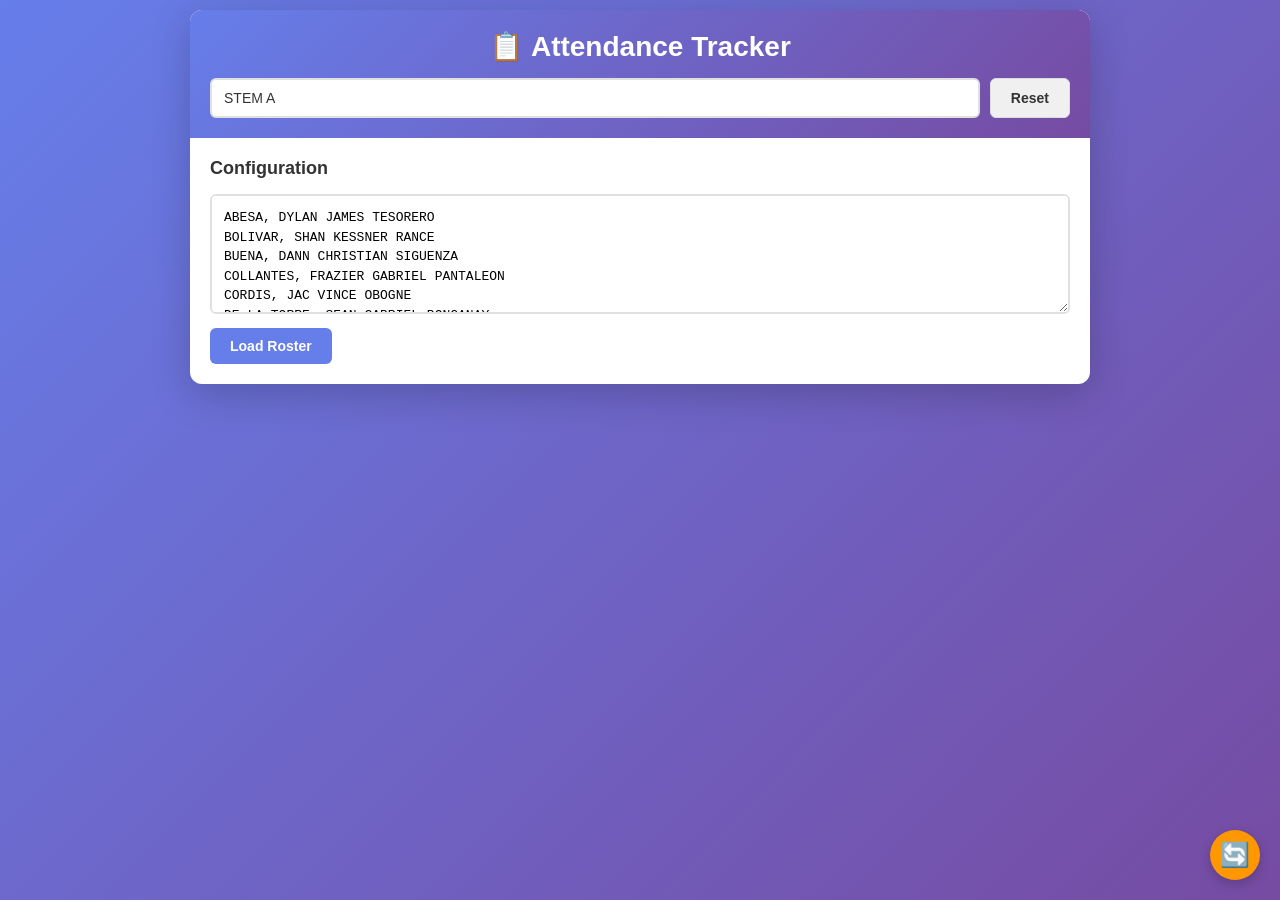
<file: index.html>
<!DOCTYPE html>
<html lang="en">
<head>
    <meta charset="UTF-8">
    <meta name="viewport" content="width=device-width, initial-scale=1.0">
    <title>Grade 11 Attendance Tracker</title>
    <link rel="stylesheet" href="styles.css">
</head>
<body>
    <div class="container">
        <!-- Header -->
        <div class="header">
            <h1>📋 Attendance Tracker</h1>
            <div class="header-controls">
                <input type="text" id="classNameInput" placeholder="Class Name (e.g., Biology 11A)" value="STEM A" class="input-field">
                <button onclick="resetSession()" class="btn-secondary">Reset</button>
            </div>
        </div>

        <!-- Configuration Section -->
        <div class="config-section">
            <h2>Configuration</h2>
            <textarea id="rosterInput" placeholder="Paste student names (one per line)&#10;Example:&#10;Alice Johnson&#10;Bob Smith&#10;Carol Lee" class="textarea-field">ABESA, DYLAN JAMES TESORERO
BOLIVAR, SHAN KESSNER RANCE
BUENA, DANN CHRISTIAN SIGUENZA
COLLANTES, FRAZIER GABRIEL PANTALEON
CORDIS, JAC VINCE OBOGNE
DE LA TORRE, SEAN GABRIEL BONGANAY
LORENTE, RONALD JR. LANUZO
NIEVA, MARK WILLAN AILES
PICZON, XIAN LEONEIL CONCORDIA
PUNAYO, ZEIJAN MARTIREZ
RAMOS, KEN ABIEL OLLETE
ROMALES, JOHN MICHAEL GALLENITO
VILLABLANCA, CHANEL KELLY MANUEL
VILLAMIN, ANTONIO JOSE
ALARTE, MARIAE RIZCHANE GUIRIBA
ALMOITE, JANNA LYN PADUA
AVENGOZA, THANDIE MISCHE
BAGASINA, SHARMAINE KATE CAMILO
CABILIN, ELLA SHAINE DARANG
CADAG, HANNAH ANGEL MARAVILLA
CARINGAL, PRECIOUS CHLOE MADERA
CARIZO, KRISTINE MARGARETTE MARCO
CASONGCAD, ARIENNE LLANERA
CLORES, CAITLIN FAY OTORDOS
DELA CRUZ, MARJ GRAZEL AZADA
GAMINDE, MAXSENE ONG
GARING, KATRINA CASSANDRA BRAVO
GAVICA, JILIAN KAYE PARADO
IMPERIAL, ALIYA REANN ROSE CONCEPCION
LORILLA, ANIKA GWEN PILAPIL
MAGDAMIT, AYANA JEN SANTIAGO
MOISES, GREIMARL FAITH BRONZAL
OCAMPO, FRANCESCA YNA MARITHE PRILLES
PANALIGAN, PAMELA MONTANEZ
PAR, JAMIE LYN ENRIQUEZ
PERALTA, FAYE GLEAYNN LAZARTE
REBAMONTE, LIANNE ABAWAG
REGULADO, EUNICE PARMA
RIVERO, ANGELITA FE AUTOR
SAN BUENAVENTURA, KRISTA YABA</textarea>
            <button onclick="loadRoster()" class="btn-primary">Load Roster</button>
            <div id="configMessage" class="message"></div>
        </div>

        <!-- Attendance Section -->
        <div class="attendance-section" id="attendanceSection" style="display:none;">
            <div class="attendance-header">
                <h2 id="classDisplay">Class: -</h2>
                <div class="date-input-group">
                    <label for="attendanceDate">📅 Date:</label>
                    <input type="date" id="attendanceDate" class="input-field">
                </div>
                <div class="attendance-stats">
                    <span>Present: <strong id="presentCount">0</strong></span>
                    <span>Absent: <strong id="absentCount">0</strong></span>
                    <span>Late: <strong id="lateCount">0</strong></span>
                </div>
            </div>

            <!-- Student List -->
            <div class="student-list" id="studentList"></div>

            <!-- Summary Section (for screenshot) -->
            <div id="summarySection" style="display:none;" class="summary-section">
                <h3>📋 Summary</h3>
                
                <div class="summary-box" id="absentBox" style="display:none;">
                    <h4>❌ ABSENT</h4>
                    <div id="absentList" class="summary-list"></div>
                </div>

                <div class="summary-box" id="tardyBox" style="display:none;">
                    <h4>⏱ LATE/TARDY</h4>
                    <div id="tardyList" class="summary-list"></div>
                </div>
            </div>

            <!-- Action Buttons -->
            <div class="action-buttons">
                <button onclick="exportToCSV()" class="btn-submit">⬇ Export CSV</button>
                <button onclick="takeScreenshot()" class="btn-secondary">📸 Screenshot Summary</button>
                <div id="feedbackMessage" class="message"></div>
            </div>
        </div>

        <!-- CSV Export Modal (for mobile) -->
        <div class="modal" id="csvModal" style="display:none;">
            <div class="modal-content">
                <h2>Attendance Export</h2>
                <p style="color: #666; font-size: 14px; margin-bottom: 10px;">Your attendance data:</p>
                <textarea id="csvContent" readonly style="width: 100%; height: 200px; padding: 10px; border: 1px solid #ddd; border-radius: 4px; font-family: monospace; font-size: 12px; resize: none;"></textarea>
                <div class="button-group" style="margin-top: 15px;">
                    <button onclick="copyCsvToClipboard()" class="btn-primary">📋 Copy to Clipboard</button>
                    <button onclick="downloadCsvFile()" class="btn-primary">⬇ Download File</button>
                    <button onclick="closeCsvModal()" class="btn-secondary">Close</button>
                </div>
            </div>
        </div>

        <!-- Settings Icon -->
        <button onclick="resetSession()" class="settings-btn" title="Reset attendance">🔄</button>
    </div>

    <script src="app.js"></script>
</body>
</html>
</file>
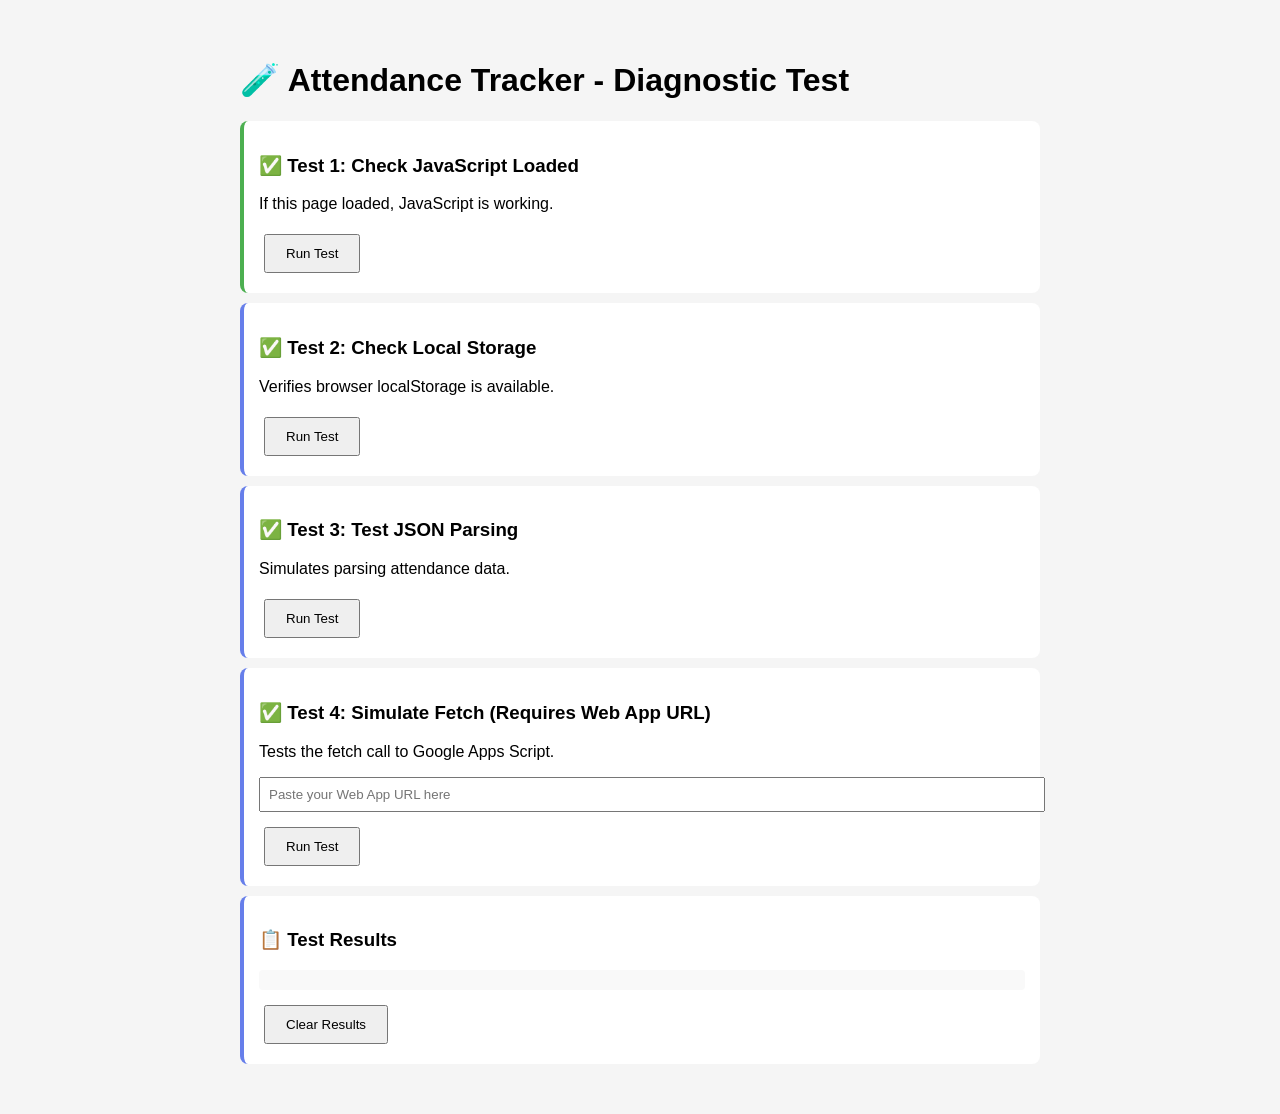
<file: test.html>
<!DOCTYPE html>
<html lang="en">
<head>
    <meta charset="UTF-8">
    <meta name="viewport" content="width=device-width, initial-scale=1.0">
    <title>Attendance Tracker - Quick Test</title>
    <style>
        body {
            font-family: Arial, sans-serif;
            max-width: 800px;
            margin: 20px auto;
            padding: 20px;
            background: #f5f5f5;
        }
        .test-box {
            background: white;
            padding: 15px;
            margin: 10px 0;
            border-radius: 8px;
            border-left: 4px solid #667eea;
        }
        .pass { border-left-color: #4caf50; }
        .fail { border-left-color: #f44336; }
        button { padding: 10px 20px; margin: 5px; cursor: pointer; }
        .log { background: #f9f9f9; padding: 10px; margin: 10px 0; border-radius: 4px; max-height: 200px; overflow-y: auto; }
    </style>
</head>
<body>
    <h1>🧪 Attendance Tracker - Diagnostic Test</h1>
    
    <div class="test-box pass">
        <h3>✅ Test 1: Check JavaScript Loaded</h3>
        <p>If this page loaded, JavaScript is working.</p>
        <button onclick="test1()">Run Test</button>
    </div>

    <div class="test-box">
        <h3>✅ Test 2: Check Local Storage</h3>
        <p>Verifies browser localStorage is available.</p>
        <button onclick="test2()">Run Test</button>
    </div>

    <div class="test-box">
        <h3>✅ Test 3: Test JSON Parsing</h3>
        <p>Simulates parsing attendance data.</p>
        <button onclick="test3()">Run Test</button>
    </div>

    <div class="test-box">
        <h3>✅ Test 4: Simulate Fetch (Requires Web App URL)</h3>
        <p>Tests the fetch call to Google Apps Script.</p>
        <input type="text" id="testUrl" placeholder="Paste your Web App URL here" style="width: 100%; padding: 8px; margin-bottom: 10px;">
        <button onclick="test4()">Run Test</button>
    </div>

    <div class="test-box">
        <h3>📋 Test Results</h3>
        <div class="log" id="results"></div>
        <button onclick="clearResults()">Clear Results</button>
    </div>

    <script>
        function log(message, type = 'info') {
            const resultsDiv = document.getElementById('results');
            const timestamp = new Date().toLocaleTimeString();
            const color = type === 'pass' ? '#4caf50' : type === 'fail' ? '#f44336' : '#333';
            const icon = type === 'pass' ? '✅' : type === 'fail' ? '❌' : 'ℹ️';
            resultsDiv.innerHTML += `<div style="color: ${color};">${icon} [${timestamp}] ${message}</div>`;
            resultsDiv.scrollTop = resultsDiv.scrollHeight;
        }

        function clearResults() {
            document.getElementById('results').innerHTML = '';
        }

        function test1() {
            log('Test 1: JavaScript is loaded and working', 'pass');
        }

        function test2() {
            try {
                localStorage.setItem('test', 'value');
                const value = localStorage.getItem('test');
                localStorage.removeItem('test');
                log('Test 2: localStorage is working', 'pass');
            } catch (e) {
                log(`Test 2 Failed: ${e.message}`, 'fail');
            }
        }

        function test3() {
            try {
                const testData = {
                    records: [
                        { name: 'Test Student 1', status: 'present' },
                        { name: 'Test Student 2', status: 'absent' }
                    ]
                };
                const json = JSON.stringify(testData);
                const parsed = JSON.parse(json);
                log(`Test 3: Successfully parsed ${parsed.records.length} records`, 'pass');
            } catch (e) {
                log(`Test 3 Failed: ${e.message}`, 'fail');
            }
        }

        function test4() {
            const url = document.getElementById('testUrl').value.trim();
            if (!url) {
                log('Test 4: Please paste a Web App URL', 'fail');
                return;
            }

            log('Test 4: Sending test data to Google Apps Script...', 'info');

            const testData = {
                records: [
                    { name: 'Test Student', status: 'present' }
                ]
            };

            fetch(url, {
                method: 'POST',
                body: JSON.stringify(testData)
            })
            .then(response => {
                log(`Response status: ${response.status}`, 'info');
                return response.json();
            })
            .then(data => {
                if (data.status === 'success') {
                    log(`Test 4 PASSED: ${data.message}`, 'pass');
                    log(`Rows added: ${data.rowsAdded}`, 'pass');
                } else {
                    log(`Test 4: Server returned error: ${data.message}`, 'fail');
                }
            })
            .catch(error => {
                log(`Test 4 Failed: ${error.message}`, 'fail');
                log('Make sure the Web App URL is correct', 'info');
            });
        }
    </script>
</body>
</html>
</file>
<file: styles.css>
* {
    margin: 0;
    padding: 0;
    box-sizing: border-box;
}

body {
    font-family: -apple-system, BlinkMacSystemFont, 'Segoe UI', Roboto, Oxygen, Ubuntu, Cantarell, sans-serif;
    background: linear-gradient(135deg, #667eea 0%, #764ba2 100%);
    min-height: 100vh;
    padding: 10px;
}

.container {
    max-width: 900px;
    margin: 0 auto;
    background: white;
    border-radius: 12px;
    box-shadow: 0 10px 40px rgba(0, 0, 0, 0.2);
    overflow: hidden;
}

/* Header */
.header {
    background: linear-gradient(135deg, #667eea 0%, #764ba2 100%);
    color: white;
    padding: 20px;
    text-align: center;
}

.header h1 {
    font-size: 28px;
    margin-bottom: 15px;
}

.header-controls {
    display: flex;
    gap: 10px;
    justify-content: center;
    flex-wrap: wrap;
}

.input-field, .textarea-field {
    padding: 10px 12px;
    border: 2px solid #e0e0e0;
    border-radius: 6px;
    font-size: 14px;
    font-family: inherit;
    transition: border-color 0.3s;
}

.input-field:focus, .textarea-field:focus {
    outline: none;
    border-color: #667eea;
    box-shadow: 0 0 0 3px rgba(102, 126, 234, 0.1);
}

.header-controls .input-field {
    flex: 1;
    min-width: 200px;
    color: #333;
}

.header-controls .input-field::placeholder {
    color: #999;
}

/* Buttons */
.btn-primary, .btn-secondary, .btn-submit {
    padding: 10px 20px;
    border: none;
    border-radius: 6px;
    font-size: 14px;
    font-weight: 600;
    cursor: pointer;
    transition: all 0.3s;
}

.btn-primary {
    background: #667eea;
    color: white;
}

.btn-primary:hover {
    background: #5568d3;
    transform: translateY(-2px);
    box-shadow: 0 4px 12px rgba(102, 126, 234, 0.4);
}

.btn-secondary {
    background: #f0f0f0;
    color: #333;
    border: 1px solid #ddd;
}

.btn-secondary:hover {
    background: #e8e8e8;
}

.btn-submit {
    background: #4caf50;
    color: white;
    font-size: 16px;
    padding: 15px 30px;
    width: 100%;
    margin-top: 10px;
}

.btn-submit:hover {
    background: #45a049;
    transform: translateY(-2px);
    box-shadow: 0 4px 12px rgba(76, 175, 80, 0.4);
}

/* Sections */
.config-section, .attendance-section {
    padding: 20px;
}

.config-section h2, .attendance-section h2 {
    margin-bottom: 15px;
    color: #333;
    font-size: 18px;
}

.textarea-field {
    width: 100%;
    min-height: 120px;
    margin-bottom: 10px;
    resize: vertical;
    padding: 12px;
    border: 2px solid #e0e0e0;
    font-family: 'Monaco', 'Courier New', monospace;
    font-size: 13px;
    line-height: 1.5;
}

/* Attendance Display */
.attendance-header {
    margin-bottom: 20px;
}

#classDisplay {
    color: #333;
    margin-bottom: 10px;
}

.attendance-stats {
    display: flex;
    gap: 20px;
    flex-wrap: wrap;
}

.attendance-stats span {
    background: #f5f5f5;
    padding: 8px 12px;
    border-radius: 6px;
    font-size: 14px;
}

/* Date Input */
.date-input-group {
    display: flex;
    align-items: center;
    gap: 10px;
    margin: 15px 0;
}

.date-input-group label {
    font-weight: 600;
    color: #333;
    white-space: nowrap;
}

.date-input-group input {
    padding: 8px 12px;
    border: 2px solid #667eea;
    border-radius: 6px;
    font-size: 14px;
    flex: 1;
    min-width: 150px;
}

/* Summary Section */
.summary-section {
    background: #f0f7ff;
    border: 2px solid #2196f3;
    border-radius: 8px;
    padding: 20px;
    margin: 20px 0;
    page-break-inside: avoid;
}

.summary-section h3 {
    color: #1976d2;
    margin-bottom: 15px;
    font-size: 16px;
}

.summary-box {
    background: white;
    border-left: 5px solid #f44336;
    padding: 15px;
    margin-bottom: 15px;
    border-radius: 4px;
}

.summary-box h4 {
    color: #f44336;
    margin: 0 0 10px 0;
    font-size: 14px;
}

.summary-box:last-child {
    margin-bottom: 0;
}

#tardyBox {
    border-left-color: #ff9800;
}

#tardyBox h4 {
    color: #ff9800;
}

.summary-list {
    display: flex;
    flex-direction: column;
    gap: 8px;
}

.summary-list-item {
    padding: 10px;
    background: #fafafa;
    border-radius: 4px;
    font-size: 13px;
    border-left: 3px solid #999;
}

.summary-list-item.absent {
    border-left-color: #f44336;
}

.summary-list-item.tardy {
    border-left-color: #ff9800;
}

.summary-list-item:empty::before {
    content: "None";
    color: #999;
    font-style: italic;
}

/* Student List */
.student-list {
    display: grid;
    gap: 8px;
    margin-bottom: 20px;
    max-height: 600px;
    overflow-y: auto;
    padding: 5px;
}

.student-item {
    display: grid;
    grid-template-columns: 1fr auto auto auto;
    align-items: center;
    gap: 10px;
    padding: 12px;
    background: #f9f9f9;
    border-radius: 6px;
    border-left: 4px solid #ddd;
    transition: all 0.2s;
}

.student-item.present {
    background: #e8f5e9;
    border-left-color: #4caf50;
}

.student-item.absent {
    background: #ffebee;
    border-left-color: #f44336;
}

.student-item.late {
    background: #fff3e0;
    border-left-color: #ff9800;
}

.student-name {
    font-weight: 500;
    color: #333;
}

.status-buttons {
    display: flex;
    gap: 5px;
}

.status-btn {
    padding: 6px 12px;
    border: 2px solid #ddd;
    background: white;
    border-radius: 4px;
    cursor: pointer;
    font-size: 12px;
    font-weight: 600;
    transition: all 0.2s;
}

.status-btn:hover {
    border-color: #667eea;
    background: #f0f0f0;
}

.status-btn.active {
    color: white;
}

.status-btn.present.active {
    background: #4caf50;
    border-color: #4caf50;
}

.status-btn.absent.active {
    background: #f44336;
    border-color: #f44336;
}

.status-btn.late.active {
    background: #ff9800;
    border-color: #ff9800;
}

.student-status {
    font-size: 14px;
    font-weight: 600;
    min-width: 60px;
    text-align: center;
}

/* Action Buttons */
.action-buttons {
    margin-top: 20px;
}

.button-group {
    display: flex;
    gap: 10px;
    justify-content: center;
    flex-wrap: wrap;
}

/* Message */
.message {
    padding: 12px;
    border-radius: 6px;
    margin-top: 10px;
    font-size: 14px;
    display: none;
}

.message.show {
    display: block;
}

.message.success {
    background: #e8f5e9;
    color: #2e7d32;
    border: 1px solid #4caf50;
}

.message.error {
    background: #ffebee;
    color: #c62828;
    border: 1px solid #f44336;
}

.message.info {
    background: #e3f2fd;
    color: #1565c0;
    border: 1px solid #2196f3;
}

/* Settings/Reset Button */
.settings-btn {
    position: fixed;
    bottom: 20px;
    right: 20px;
    width: 50px;
    height: 50px;
    border-radius: 50%;
    background: #ff9800;
    color: white;
    border: none;
    font-size: 24px;
    cursor: pointer;
    box-shadow: 0 4px 12px rgba(0, 0, 0, 0.2);
    transition: all 0.3s;
}

.settings-btn:hover {
    background: #f57c00;
    transform: scale(1.1);
}

/* Modal */
.modal {
    position: fixed;
    top: 0;
    left: 0;
    width: 100%;
    height: 100%;
    background: rgba(0, 0, 0, 0.5);
    display: flex;
    justify-content: center;
    align-items: center;
    z-index: 1000;
}

.modal-content {
    background: white;
    padding: 30px;
    border-radius: 12px;
    max-width: 500px;
    width: 90%;
    max-height: 80vh;
    overflow-y: auto;
    box-shadow: 0 10px 40px rgba(0, 0, 0, 0.3);
}

.modal-content h2 {
    margin-bottom: 15px;
    color: #333;
}

/* Responsive */
@media (max-width: 600px) {
    .header h1 {
        font-size: 22px;
    }

    .student-item {
        grid-template-columns: 1fr auto;
        gap: 8px;
    }

    .status-buttons {
        grid-column: 1 / -1;
        justify-content: flex-start;
    }

    .attendance-stats {
        gap: 10px;
    }

    .attendance-stats span {
        font-size: 12px;
    }

    .student-status {
        display: none;
    }
}
</file>
